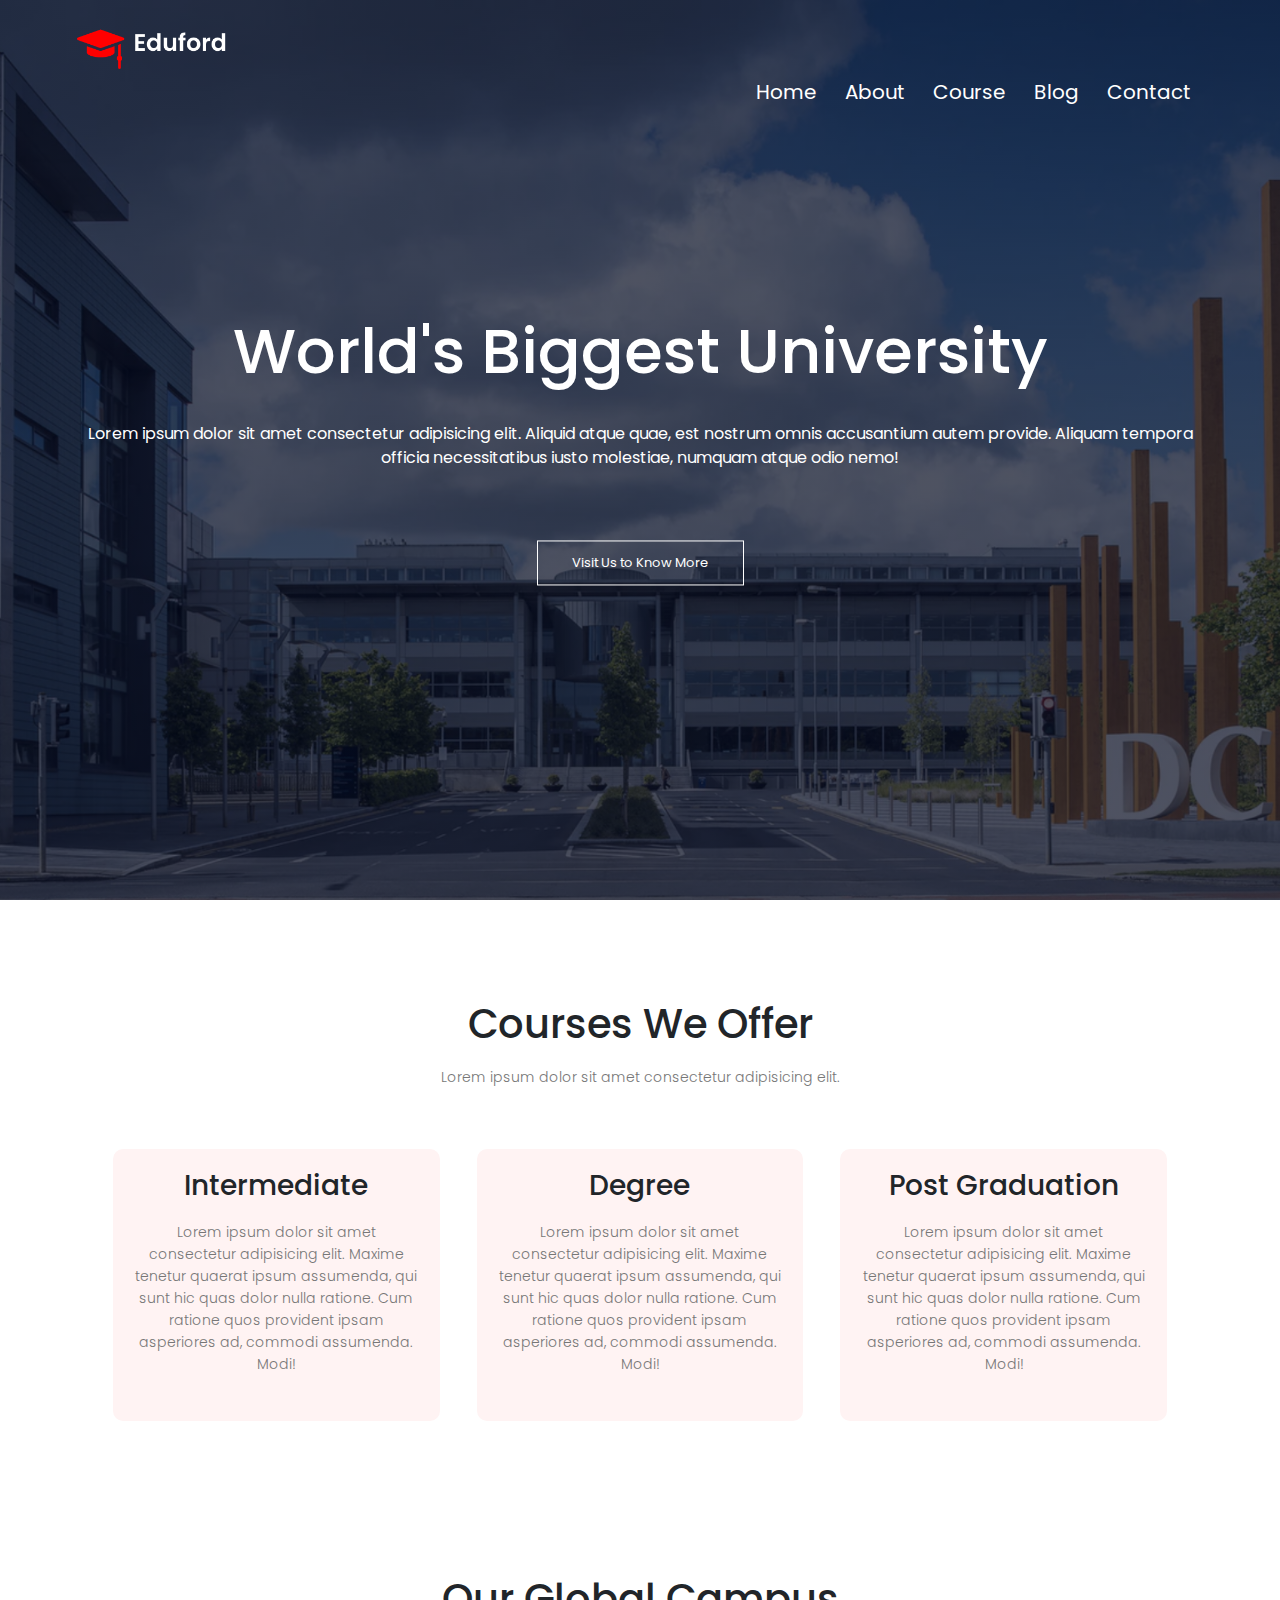
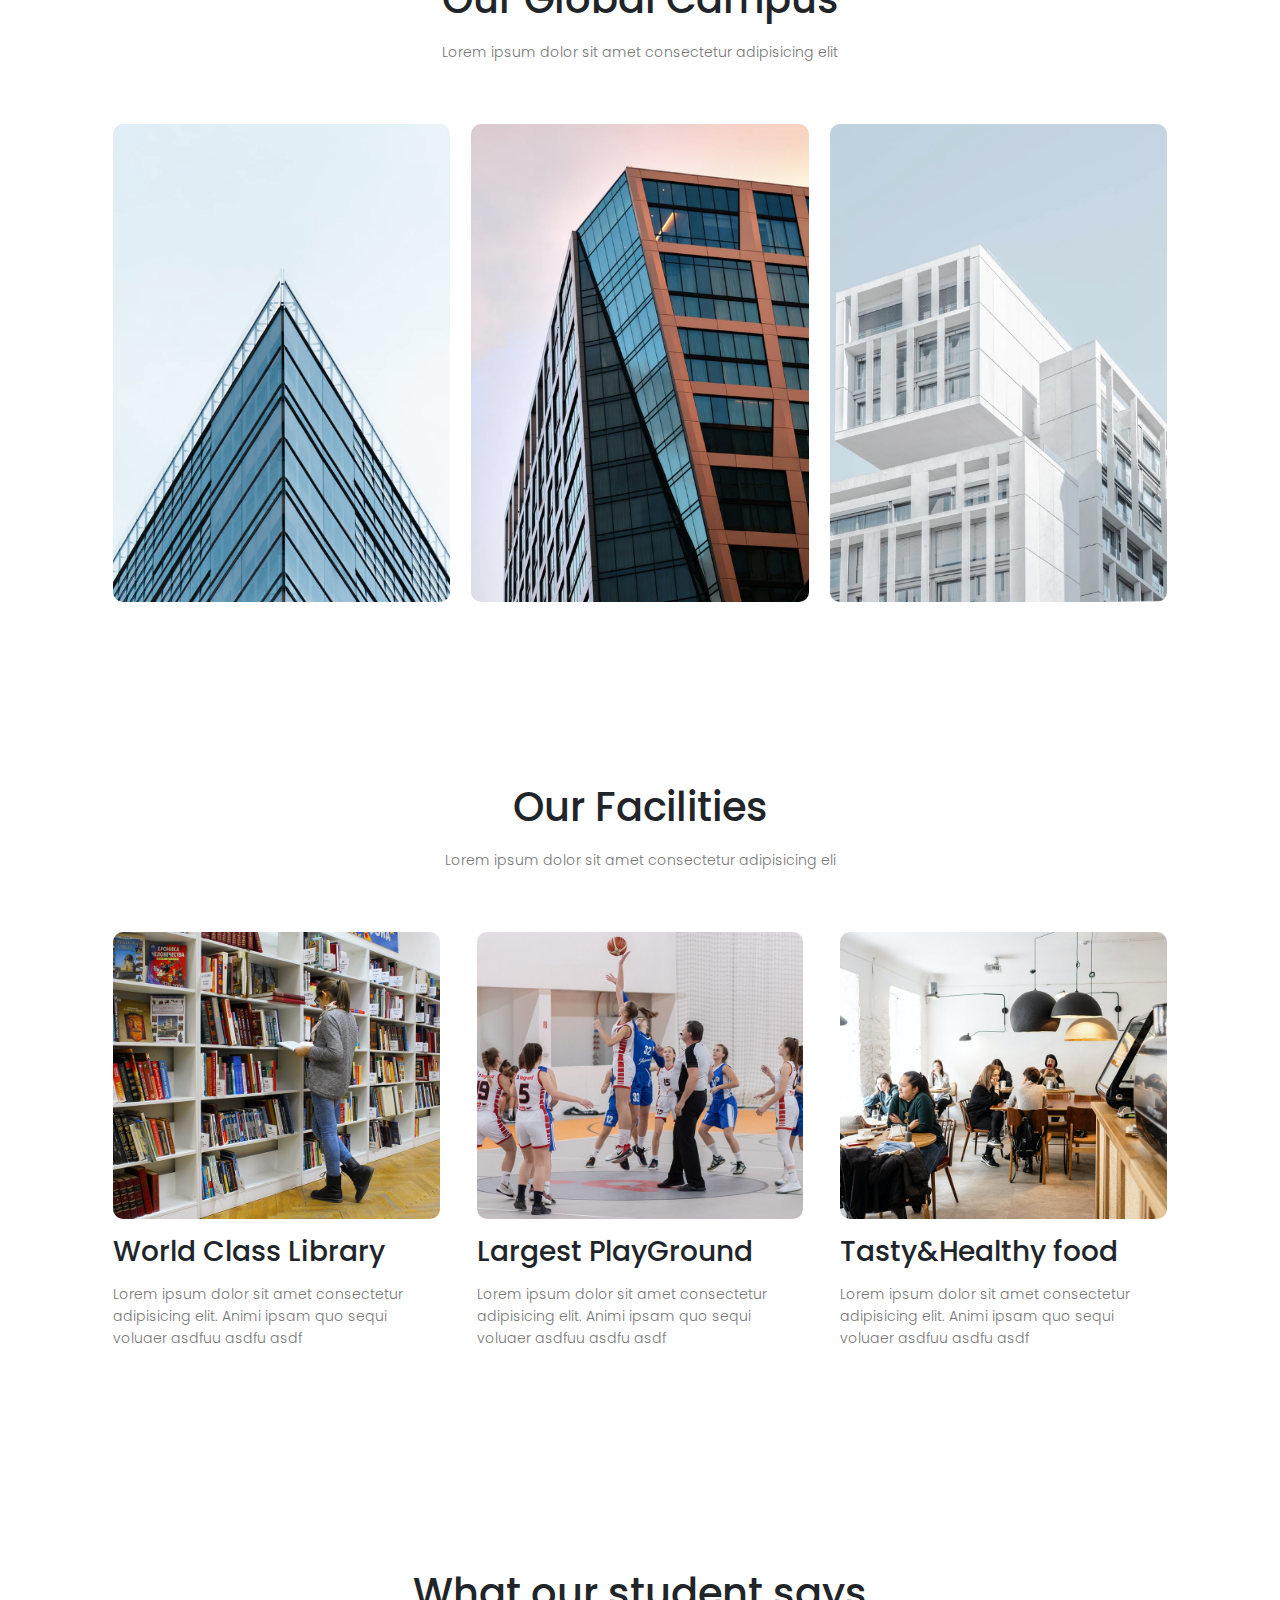
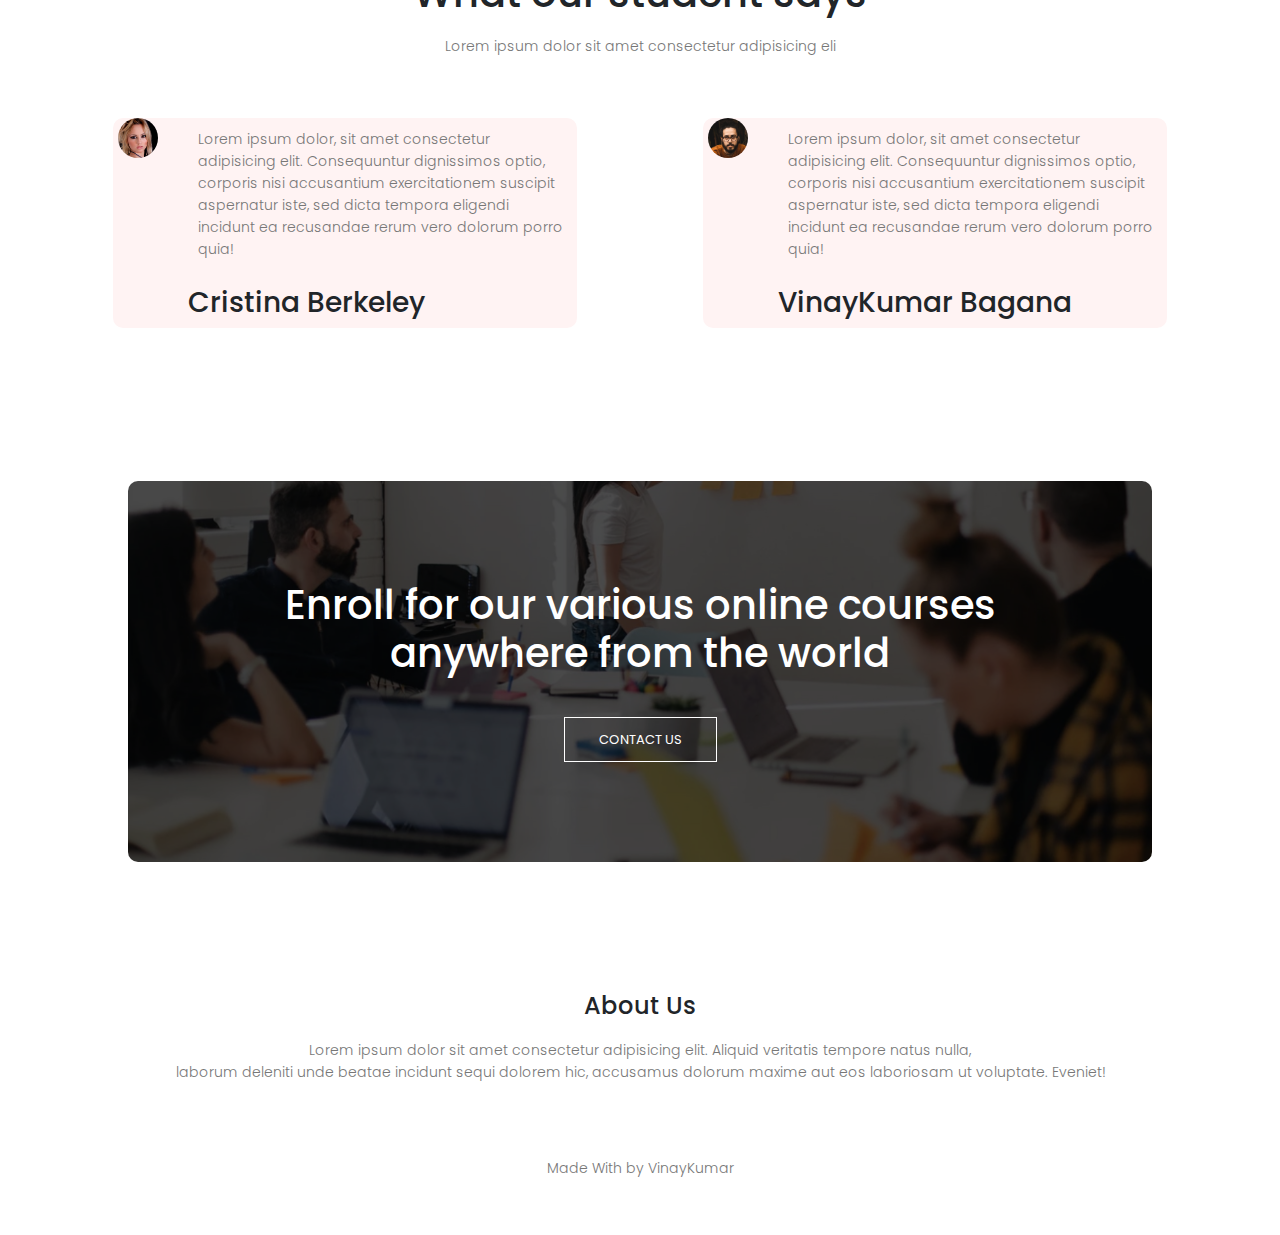
<file: index.html>
<!DOCTYPE html>
<html lang="en">
<head>
    <meta charset="UTF-8">
    <meta http-equiv="X-UA-Compatible" content="IE=edge">
    <meta name="viewport" content="width=device-width, initial-scale=1.0">
    <title>University Website</title>
    
    <link rel="stylesheet" href="style.css">
    <link rel="stylesheet" href="https://maxcdn.bootstrapcdn.com/bootstrap/4.3.1/css/bootstrap.min.css">
    <link rel="stylesheet" href="https://use.fontawesome.com/releases/v5.6.3/css/all.css" integrity="sha384-UHRtZLI+pbxtHCWp1t77Bi1L4ZtiqrqD80Kn4Z8NTSRyMA2Fd33n5dQ8lWUE00s/" crossorigin="anonymous">

<link href="https://fonts.googleapis.com/css2?family=Poppins:wght@100;200;300;400;600;700&display=swap" rel="stylesheet">
</head>
<body> 
    <section class="header">
      <nav>
        <a href="index.html"><img src="images/logo.png"></a>
        <div class="nav-links" id="navLinks">
            <i class="fa fa-times" aria-hidden="true" onclick="hideMenu()"></i>
            <ul>
                <li><a href="index.html">Home</a></li>
                <li><a href="About.html">About</a></li>
                <li><a href="Course.html">Course</a></li>
                <li><a href="Blog.html">Blog</a></li>
                <li><a href="Contact.html">Contact</a></li>
            </ul>
        </div>
        <i class="fa fa-bars"  onclick="showMenu()"></i>
      </nav>

<div class="text-box">
    <h1>World's Biggest University</h1>
    <br>Lorem ipsum dolor sit amet consectetur adipisicing elit. Aliquid atque quae, est nostrum omnis accusantium autem provide. Aliquam tempora officia necessitatibus iusto molestiae, numquam atque odio nemo!</p>
    <a href="" class="hero-btn" > Visit Us to Know More</a>
</div>
    </section>

<!---------------Course---------------------->

<section class="course">
    <h1>Courses We Offer</h1>
    <p>Lorem ipsum dolor sit amet consectetur adipisicing elit.</p>

    <div class="row">
        <div class="course-col">
            <h3>Intermediate</h3>
            <p>Lorem ipsum dolor sit amet consectetur adipisicing elit. Maxime tenetur quaerat 
        ipsum assumenda, qui sunt hic quas dolor nulla ratione. Cum ratione quos provident ipsam asperiores ad,
         commodi assumenda. Modi!</p>
        </div>
        <div class="course-col">
            <h3>Degree</h3>
            <p>Lorem ipsum dolor sit amet consectetur adipisicing elit. Maxime tenetur quaerat 
        ipsum assumenda, qui sunt hic quas dolor nulla ratione. Cum ratione quos provident ipsam asperiores ad,
         commodi assumenda. Modi!</p>
        </div>
        <div class="course-col">
            <h3>Post Graduation</h3>
            <p>Lorem ipsum dolor sit amet consectetur adipisicing elit. Maxime tenetur quaerat 
        ipsum assumenda, qui sunt hic quas dolor nulla ratione. Cum ratione quos provident ipsam asperiores ad,
         commodi assumenda. Modi!</p>
        </div>
    </div>
</section>

<!--------------Campus-------------------------->
<section class="campus">
    <h1>Our Global Campus</h1>
    <p>Lorem ipsum dolor sit amet consectetur adipisicing elit</p>

<div class="row">
    <div class="campus-col">
        <img src="images/london.png">
        <div class="layer">
            <h3>London</h3>
        </div>
        </div>
        <div class="campus-col">
            <img src="images/newyork.png">
            <div class="layer">
                <h3>NewYork</h3>
            </div>
        </div>
            <div class="campus-col">
                <img src="images/washington.png">
                <div class="layer">
                    <h3>America</h3>
                </div>
    </div>
</div>
</section>

<!--------------facilities-------------------------->
<section class="facilities">
    <h1>Our Facilities</h1>
    <p>Lorem ipsum dolor sit amet consectetur adipisicing eli</p>

        <div class="row">
            <div class="facilities-col">
                <img src="images/library.png">
                <h3>World Class Library</h3>
                <p>Lorem ipsum dolor sit amet consectetur adipisicing elit.
                     Animi ipsam quo sequi voluaer asdfuu asdfu asdf
                </p>

            </div>
            <div class="facilities-col">
                <img src="images/basketball.png">
                <h3>Largest PlayGround</h3>
                <p>Lorem ipsum dolor sit amet consectetur adipisicing elit.
                     Animi ipsam quo sequi voluaer asdfuu asdfu asdf
                </p>
                
            </div>
            <div class="facilities-col">
                <img src="images/cafeteria.png">
                <h3>Tasty&Healthy food</h3>
                <p>Lorem ipsum dolor sit amet consectetur adipisicing elit.
                     Animi ipsam quo sequi voluaer asdfuu asdfu asdf
                </p>
                
            </div>
        </div>
</section>


<!--------------testimonials-------------------------->
<section class="testimonial">
    <h1>What our student says</h1>
    <p>Lorem ipsum dolor sit amet consectetur adipisicing eli</p>

    <div class="row">
        <div class="testimonial-col">
            <img src="images/user1.jpg">
            <div>
                <p>Lorem ipsum dolor, sit amet consectetur adipisicing elit. 
                    Consequuntur dignissimos optio, corporis nisi accusantium exercitationem suscipit aspernatur iste, sed dicta tempora 
                    eligendi incidunt ea recusandae rerum vero dolorum porro quia!</p>
                    <h3>Cristina Berkeley</h3>
                    <i class="fa fa-star" aria-hidden="true"></i>
                    <i class="fa fa-star" aria-hidden="true"></i>
                    <i class="fa fa-star" aria-hidden="true"></i>
                    <i class="fa fa-star" aria-hidden="true"></i>
                    <i class="fa fa-star-half-o" aria-hidden="true"></i>
                    <i class="fa fa-star-half" aria-hidden="true"></i>
            </div>
        </div>
        <div class="testimonial-col">
            <img src="images/user2.jpg">
            <div>
                <p>Lorem ipsum dolor, sit amet consectetur adipisicing elit. 
                    Consequuntur dignissimos optio, corporis nisi accusantium exercitationem suscipit aspernatur iste, sed dicta tempora 
                    eligendi incidunt ea recusandae rerum vero dolorum porro quia!</p>
                <h3>VinayKumar Bagana</h3>
                <i class="fa fa-star" aria-hidden="true"></i>
                <i class="fa fa-star" aria-hidden="true"></i>
                <i class="fa fa-star" aria-hidden="true"></i>
                <i class="fa fa-star" aria-hidden="true"></i>
                <i class="fa fa-star-half" aria-hidden="true"></i>
            </div>
        </div>
        
    </div>
</section>

<!--------------call to action-------------------------->

<section class="cta">
    <h1>Enroll for our various online courses<br> anywhere from the world</h1>
    <a href="" class="hero-btn">CONTACT US</a>
</section>


<!--------------call to action-------------------------->
<section class="footer">
    <h4>About Us</h4>
    <p>Lorem ipsum dolor sit amet consectetur adipisicing elit.
         Aliquid veritatis tempore natus nulla,<br> laborum deleniti unde beatae incidunt sequi dolorem hic,
         accusamus dolorum maxime aut eos laboriosam ut voluptate. Eveniet!</p>

 <div class="icons">
    <i class="fab fa-youtube"></i>
    <i class="fab fa-whatsapp"></i>
    <i class="fab fa-slack-hash"></i>
    <i class="fab fa-stack-overflow"></i>
    <i class="fab fa-github"></i>
    <i class="fab fa-facebook"></i>
    <i class="fab fa-instagram fa-lg"></i>
   
 </div>
 <p>Made With  <i class="fa fa-heart" aria-hidden="true"></i> by VinayKumar</i></p>
    
</section>


    <script>
        var navLinks = document.getElementById("navLinks");
        function showMenu(){
            navLinks.style.right ="0"; 
        }
        function hideMenu(){
            navLinks.style.right ="-200px"
        }
    </script>
</body>
</html>
</file>
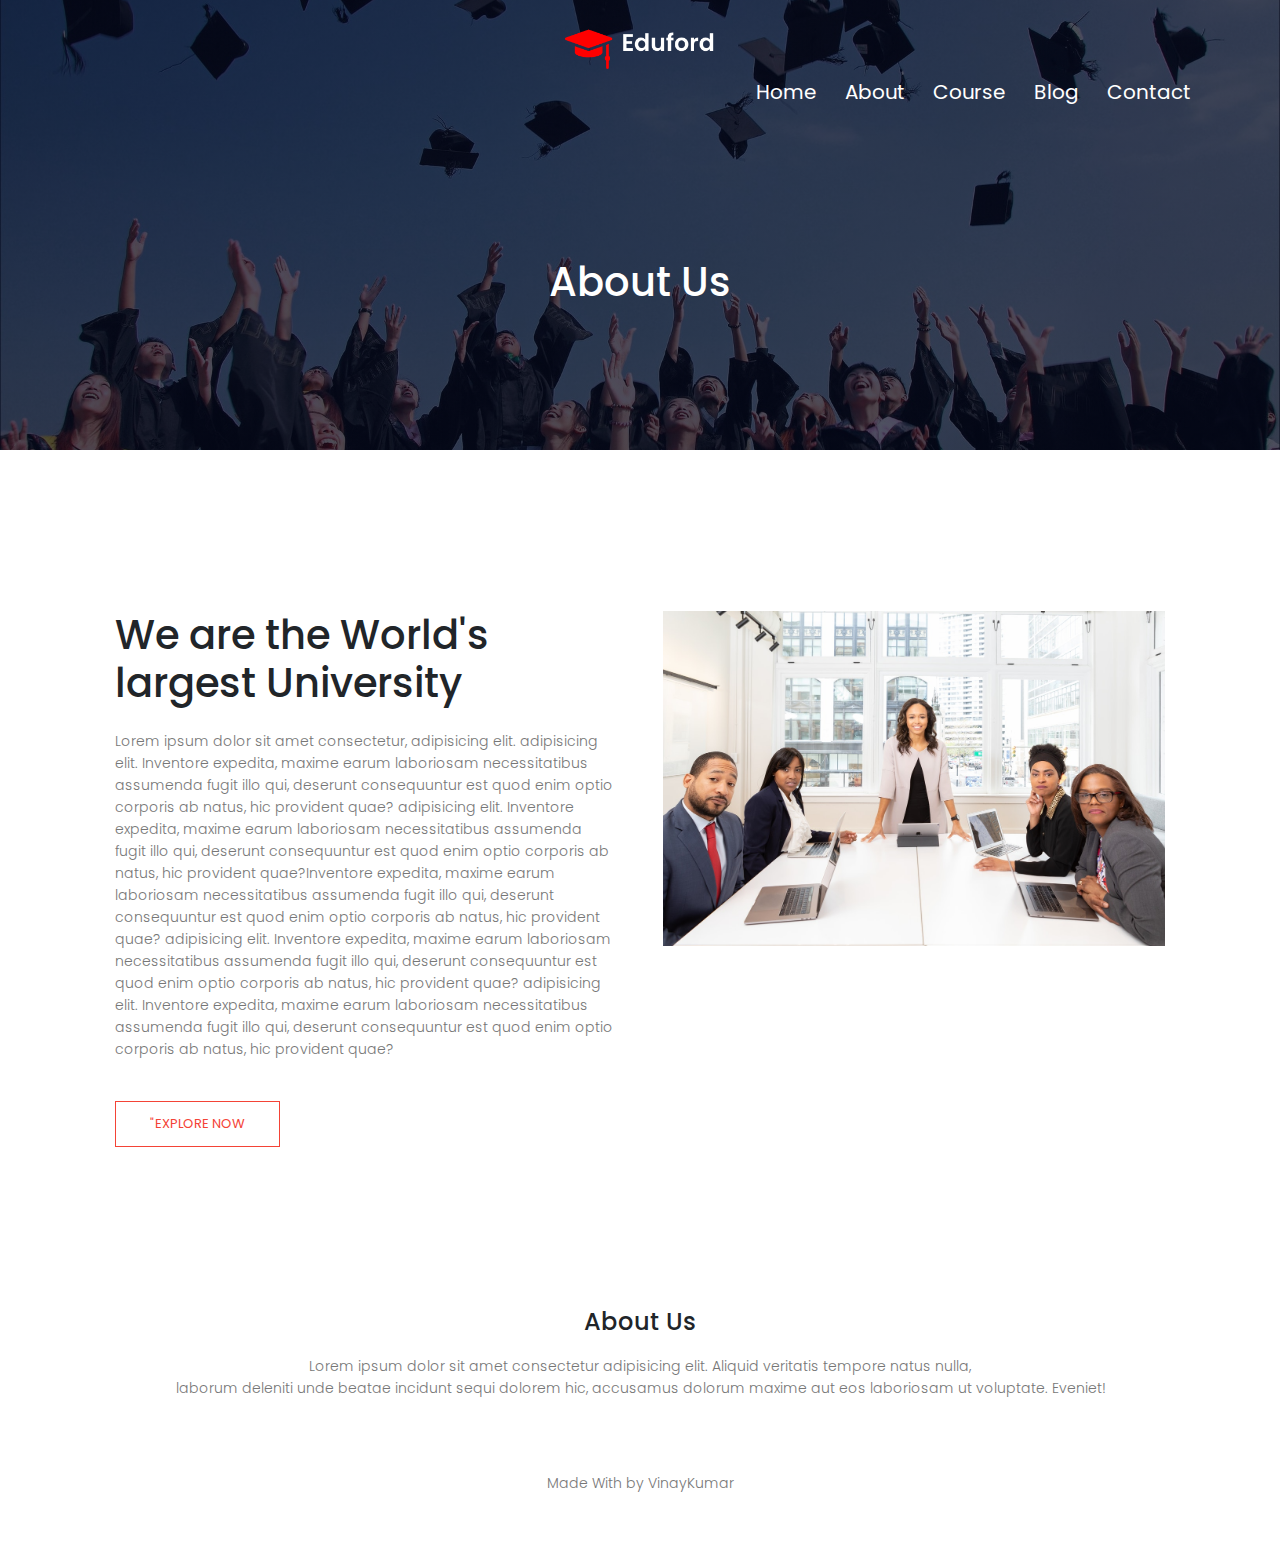
<file: About.html>
<!DOCTYPE html>
<html lang="en">
<head>
    <meta charset="UTF-8">
    <meta http-equiv="X-UA-Compatible" content="IE=edge">
    <meta name="viewport" content="width=device-width, initial-scale=1.0">
    <title>University Website</title>
    
    <link rel="stylesheet" href="style.css">
    <link rel="stylesheet" href="https://maxcdn.bootstrapcdn.com/bootstrap/4.3.1/css/bootstrap.min.css">
    <link rel="stylesheet" href="https://use.fontawesome.com/releases/v5.6.3/css/all.css" integrity="sha384-UHRtZLI+pbxtHCWp1t77Bi1L4ZtiqrqD80Kn4Z8NTSRyMA2Fd33n5dQ8lWUE00s/" crossorigin="anonymous">

<link href="https://fonts.googleapis.com/css2?family=Poppins:wght@100;200;300;400;600;700&display=swap" rel="stylesheet">
</head>
<body> 
    <section class="sub-header">
      <nav>
        <a href="index.html"><img src="images/logo.png"></a>
        <div class="nav-links" id="navLinks">
            <i class="fa fa-times" aria-hidden="true" onclick="hideMenu()"></i>
            <ul>
                <li><a href="index.html">Home</a></li>
                <li><a href="About.html">About</a></li>
                <li><a href="Course.html">Course</a></li>
                <li><a href="Blog.html">Blog</a></li>
                <li><a href="Contact.html">Contact</a></li>
            </ul>
        </div>
        <i class="fa fa-bars"  onclick="showMenu()"></i>
      </nav>
<h1>About Us</h1>
   </section>
   <!--------------ABOUT us content-------------------------->
   <section class="about-us">
    <div class="row">
    <div class="about-col">
     <h1>We are the World's largest University</h1>
     <p>Lorem ipsum dolor sit amet consectetur, 
        adipisicing elit.   adipisicing elit. Inventore expedita, maxime earum laboriosam 
        necessitatibus assumenda fugit illo qui, deserunt consequuntur est
         quod enim optio corporis ab natus, hic provident quae?  adipisicing elit. Inventore expedita, maxime earum laboriosam 
         necessitatibus assumenda fugit illo qui, deserunt consequuntur est
          quod enim optio corporis ab natus, hic provident quae?Inventore expedita, maxime earum laboriosam 
        necessitatibus assumenda fugit illo qui, deserunt consequuntur est
         quod enim optio corporis ab natus, hic provident quae?  adipisicing elit. Inventore expedita, maxime earum laboriosam 
         necessitatibus assumenda fugit illo qui, deserunt consequuntur est
          quod enim optio corporis ab natus, hic provident quae?  adipisicing elit. Inventore expedita, maxime earum laboriosam 
          necessitatibus assumenda fugit illo qui, deserunt consequuntur est
           quod enim optio corporis ab natus, hic provident quae?
        </p>
         <a href="" class="hero-btn red-btn">"EXPLORE NOW</a>

    </div>
    <div class="about-col">
      <img src="images/about.jpg">
    </div>
</div>
   </section>


<!--------------footer-------------------------->
<section class="footer">
    <h4>About Us</h4>
    <p>Lorem ipsum dolor sit amet consectetur adipisicing elit.
         Aliquid veritatis tempore natus nulla,<br> laborum deleniti unde beatae incidunt sequi dolorem hic,
         accusamus dolorum maxime aut eos laboriosam ut voluptate. Eveniet!</p>

 <div class="icons">
    <i class="fab fa-youtube"></i>
    <i class="fab fa-whatsapp"></i>
    <i class="fab fa-slack-hash"></i>
    <i class="fab fa-stack-overflow"></i>
    <i class="fab fa-github"></i>
    <i class="fab fa-facebook"></i>
    <i class="fab fa-instagram fa-lg"></i>
   
 </div>
 <p>Made With  <i class="fa fa-heart" aria-hidden="true"></i> by VinayKumar</i></p>
    
</section>


    <script>
        var navLinks = document.getElementById("navLinks");
        function showMenu(){
            navLinks.style.right ="0"; 
        }
        function hideMenu(){
            navLinks.style.right ="-200px"
        }
    </script>
</body>
</html>
</file>
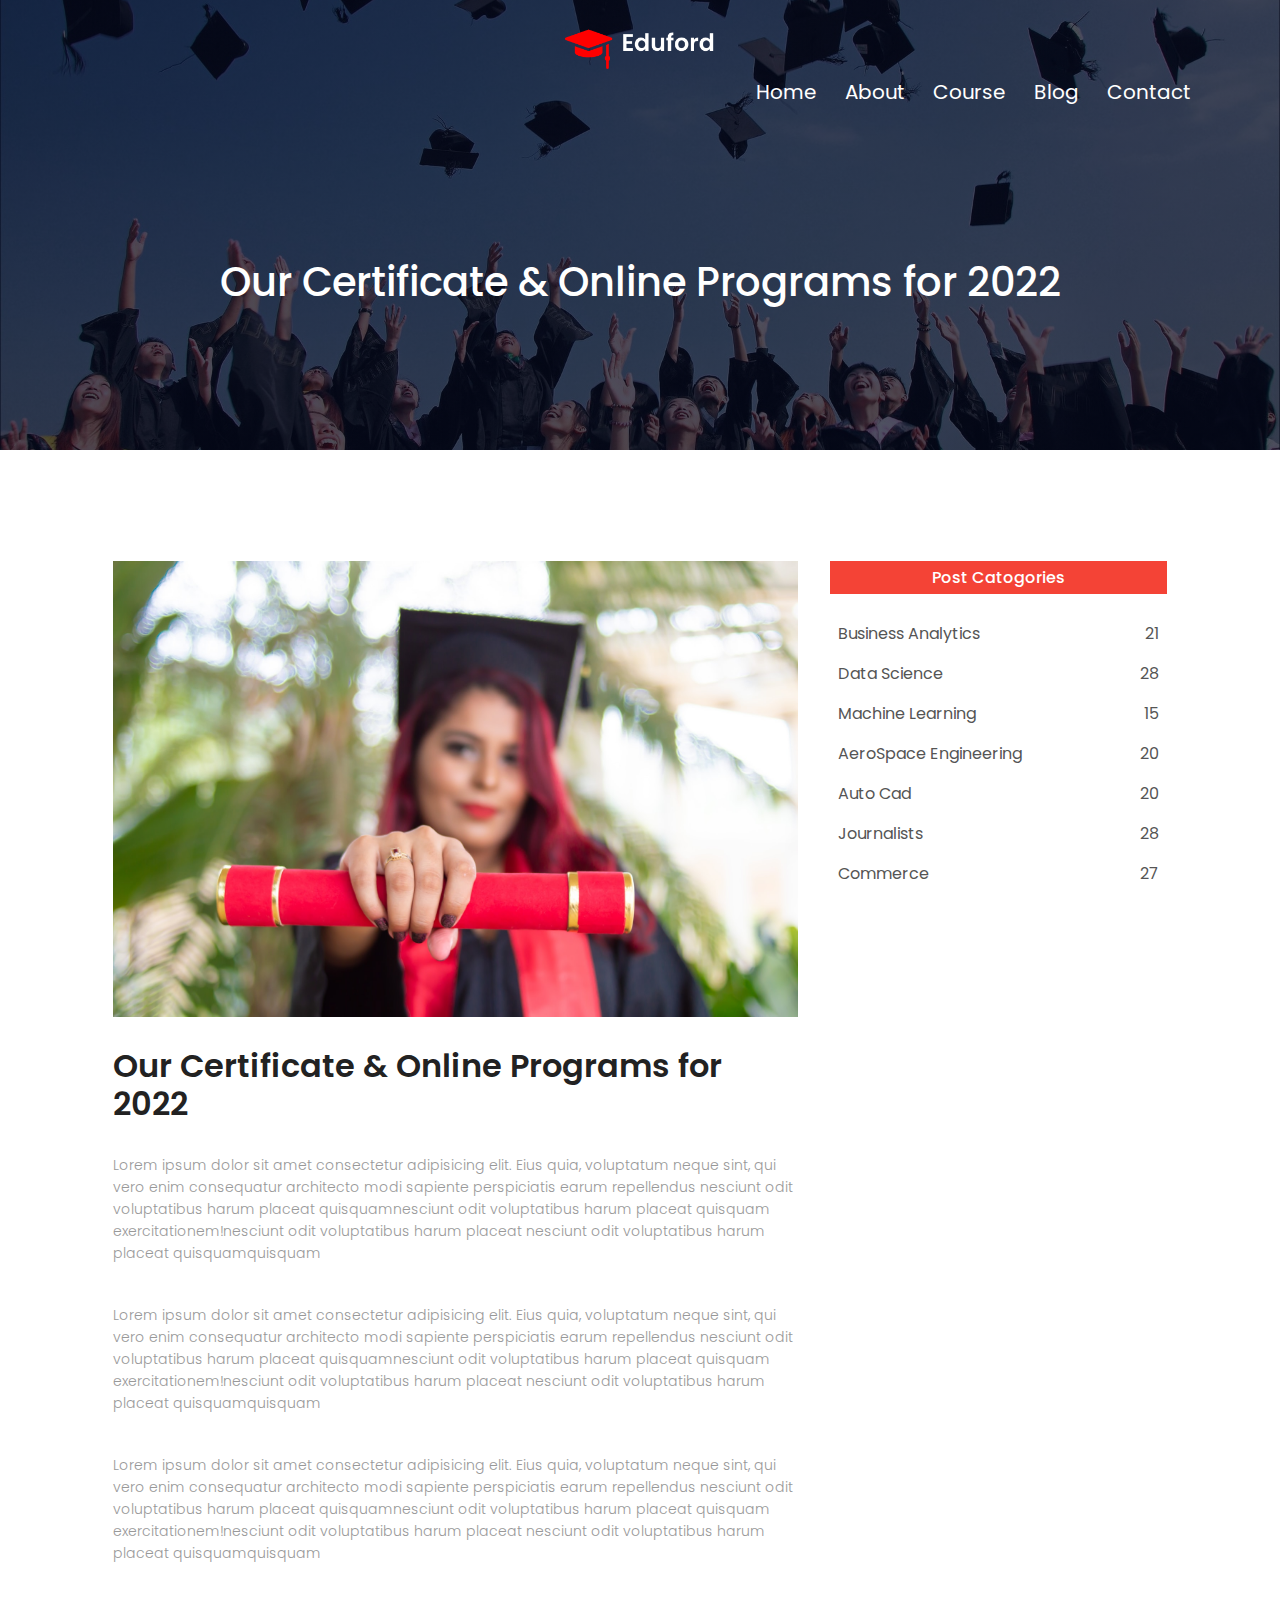
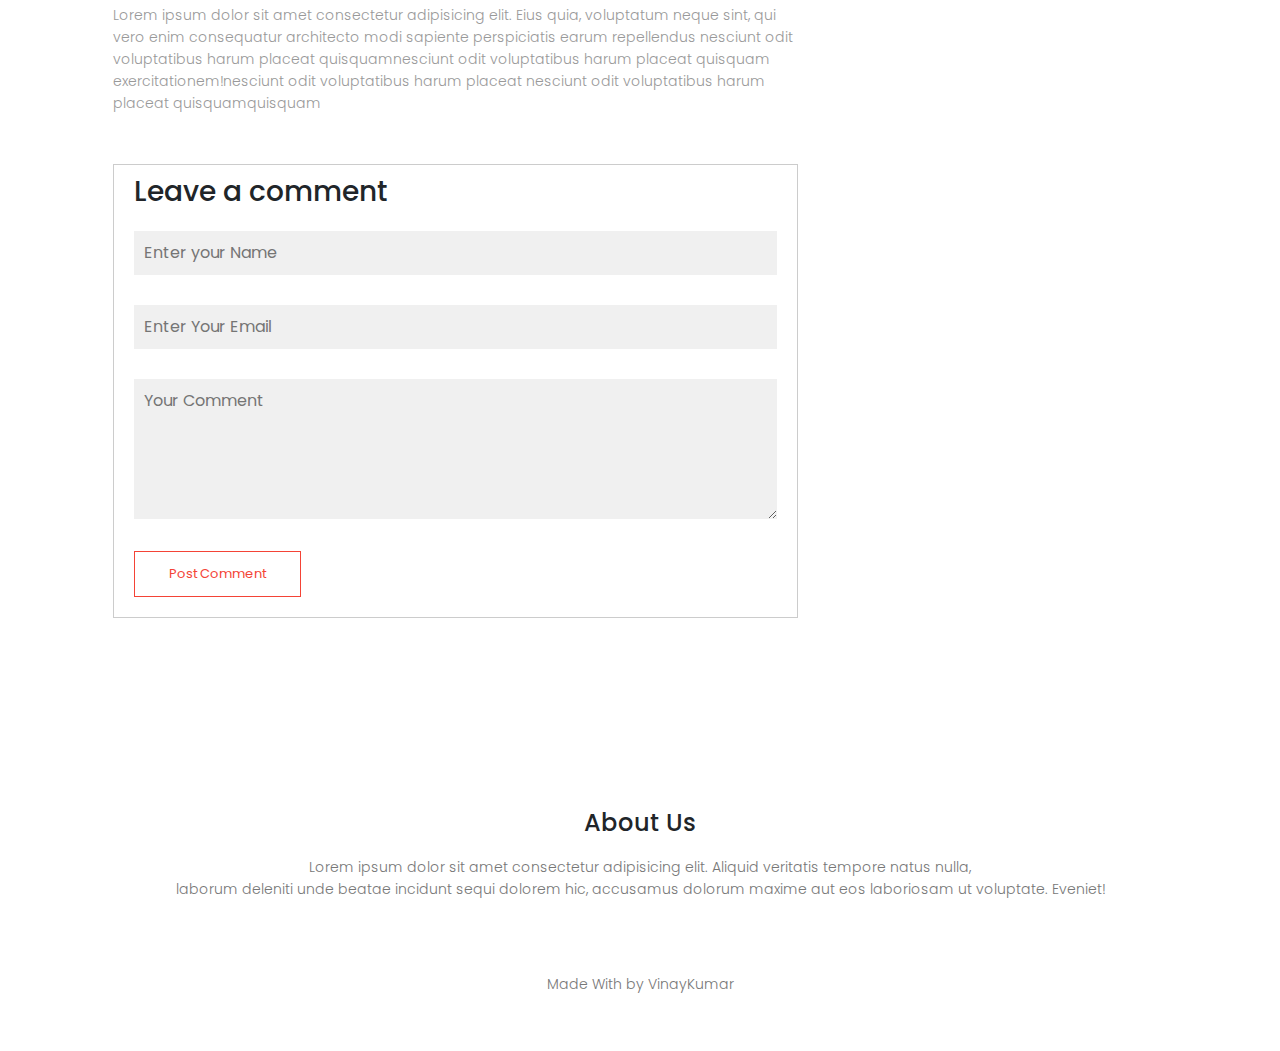
<file: Blog.html>
<!DOCTYPE html>
<html lang="en">
<head>
    <meta charset="UTF-8">
    <meta http-equiv="X-UA-Compatible" content="IE=edge">
    <meta name="viewport" content="width=device-width, initial-scale=1.0">
    <title>University Website</title>
    
    <link rel="stylesheet" href="style.css">
    <link rel="stylesheet" href="https://maxcdn.bootstrapcdn.com/bootstrap/4.3.1/css/bootstrap.min.css">
    <link rel="stylesheet" href="https://use.fontawesome.com/releases/v5.6.3/css/all.css" integrity="sha384-UHRtZLI+pbxtHCWp1t77Bi1L4ZtiqrqD80Kn4Z8NTSRyMA2Fd33n5dQ8lWUE00s/" crossorigin="anonymous">

<link href="https://fonts.googleapis.com/css2?family=Poppins:wght@100;200;300;400;600;700&display=swap" rel="stylesheet">
</head>
<body> 
    <section class="sub-header">
      <nav>
        <a href="index.html"><img src="images/logo.png"></a>
        <div class="nav-links" id="navLinks">
            <i class="fa fa-times" aria-hidden="true" onclick="hideMenu()"></i>
            <ul>
                <li><a href="index.html">Home</a></li>
                <li><a href="About.html">About</a></li>
                <li><a href="Course.html">Course</a></li>
                <li><a href="Blog.html">Blog</a></li>
                <li><a href="Contact.html">Contact</a></li>
            </ul>
        </div>
        <i class="fa fa-bars"  onclick="showMenu()"></i>
      </nav>
<h1>Our Certificate & Online Programs for 2022</h1>
   </section>
 <!--------------blog page content-------------------------->
<section class="blog-content">
    <div class="row">
 <div class="blog-left">
    <img src="images/certificate.jpg">
    <h2>Our Certificate & Online Programs for 2022</h2>
    <p>Lorem ipsum dolor sit amet consectetur adipisicing elit. Eius quia, voluptatum neque sint, qui vero enim consequatur architecto modi sapiente perspiciatis earum repellendus 
        nesciunt odit voluptatibus harum placeat quisquamnesciunt odit voluptatibus harum placeat quisquam
         exercitationem!nesciunt odit voluptatibus harum placeat nesciunt odit voluptatibus harum placeat quisquamquisquam</p>
         <br>
         <p>Lorem ipsum dolor sit amet consectetur adipisicing elit. Eius quia, voluptatum neque sint, qui vero enim consequatur architecto modi sapiente perspiciatis earum repellendus 
            nesciunt odit voluptatibus harum placeat quisquamnesciunt odit voluptatibus harum placeat quisquam
             exercitationem!nesciunt odit voluptatibus harum placeat nesciunt odit voluptatibus harum placeat quisquamquisquam</p>
             <br>
             <p>Lorem ipsum dolor sit amet consectetur adipisicing elit. Eius quia, voluptatum neque sint, qui vero enim consequatur architecto modi sapiente perspiciatis earum repellendus 
                nesciunt odit voluptatibus harum placeat quisquamnesciunt odit voluptatibus harum placeat quisquam
                 exercitationem!nesciunt odit voluptatibus harum placeat nesciunt odit voluptatibus harum placeat quisquamquisquam</p>
                 <br>
                 <p>Lorem ipsum dolor sit amet consectetur adipisicing elit. Eius quia, voluptatum neque sint, qui vero enim consequatur architecto modi sapiente perspiciatis earum repellendus 
                    nesciunt odit voluptatibus harum placeat quisquamnesciunt odit voluptatibus harum placeat quisquam
                     exercitationem!nesciunt odit voluptatibus harum placeat nesciunt odit voluptatibus harum placeat quisquamquisquam</p>
                                               
                     
   <div class="comment-box">
    <h3>Leave a comment</h3>
    <form class="comment-form">
        <input type="text" placeholder="Enter your Name">
        <input type="Email" placeholder="Enter Your Email">
        <textarea rows="5" placeholder="Your Comment"></textarea>
        <button type="submit" class="hero-btn red-btn">Post Comment</button>
    </form>
   </div>

</div>

<div class="blog-right">
    <h3>Post Catogories</h3>
    <div>
        <span>Business Analytics</span>
        <span>21</span>
    </div>
    <div>
        <span>Data Science</span>
        <span>28</span>
    </div>
    <div>
        <span>Machine Learning</span>
        <span>15</span>
    </div>
    <div>
        <span>AeroSpace Engineering</span>
        <span>20</span>
    </div>
    <div>
        <span>Auto Cad</span>
        <span>20</span>
    </div>
    <div>
        <span>Journalists</span>
        <span>28</span>
    </div>
    <div>
        <span>Commerce</span>
        <span>27</span>
    </div>
</div>
</div>
</section>

<!--------------footer-------------------------->
<section class="footer">
    <h4>About Us</h4>
    <p>Lorem ipsum dolor sit amet consectetur adipisicing elit.
         Aliquid veritatis tempore natus nulla,<br> laborum deleniti unde beatae incidunt sequi dolorem hic,
         accusamus dolorum maxime aut eos laboriosam ut voluptate. Eveniet!</p>

 <div class="icons">
    <i class="fab fa-youtube"></i>
    <i class="fab fa-whatsapp"></i>
    <i class="fab fa-slack-hash"></i>
    <i class="fab fa-stack-overflow"></i>
    <i class="fab fa-github"></i>
    <i class="fab fa-facebook"></i>
    <i class="fab fa-instagram fa-lg"></i>
   
 </div>
 <p>Made With  <i class="fa fa-heart" aria-hidden="true"></i> by VinayKumar</i></p>
    
</section>


    <script>
        var navLinks = document.getElementById("navLinks");
        function showMenu(){
            navLinks.style.right ="0"; 
        }
        function hideMenu(){
            navLinks.style.right ="-200px"
        }
    </script>
</body>
</html>
</file>
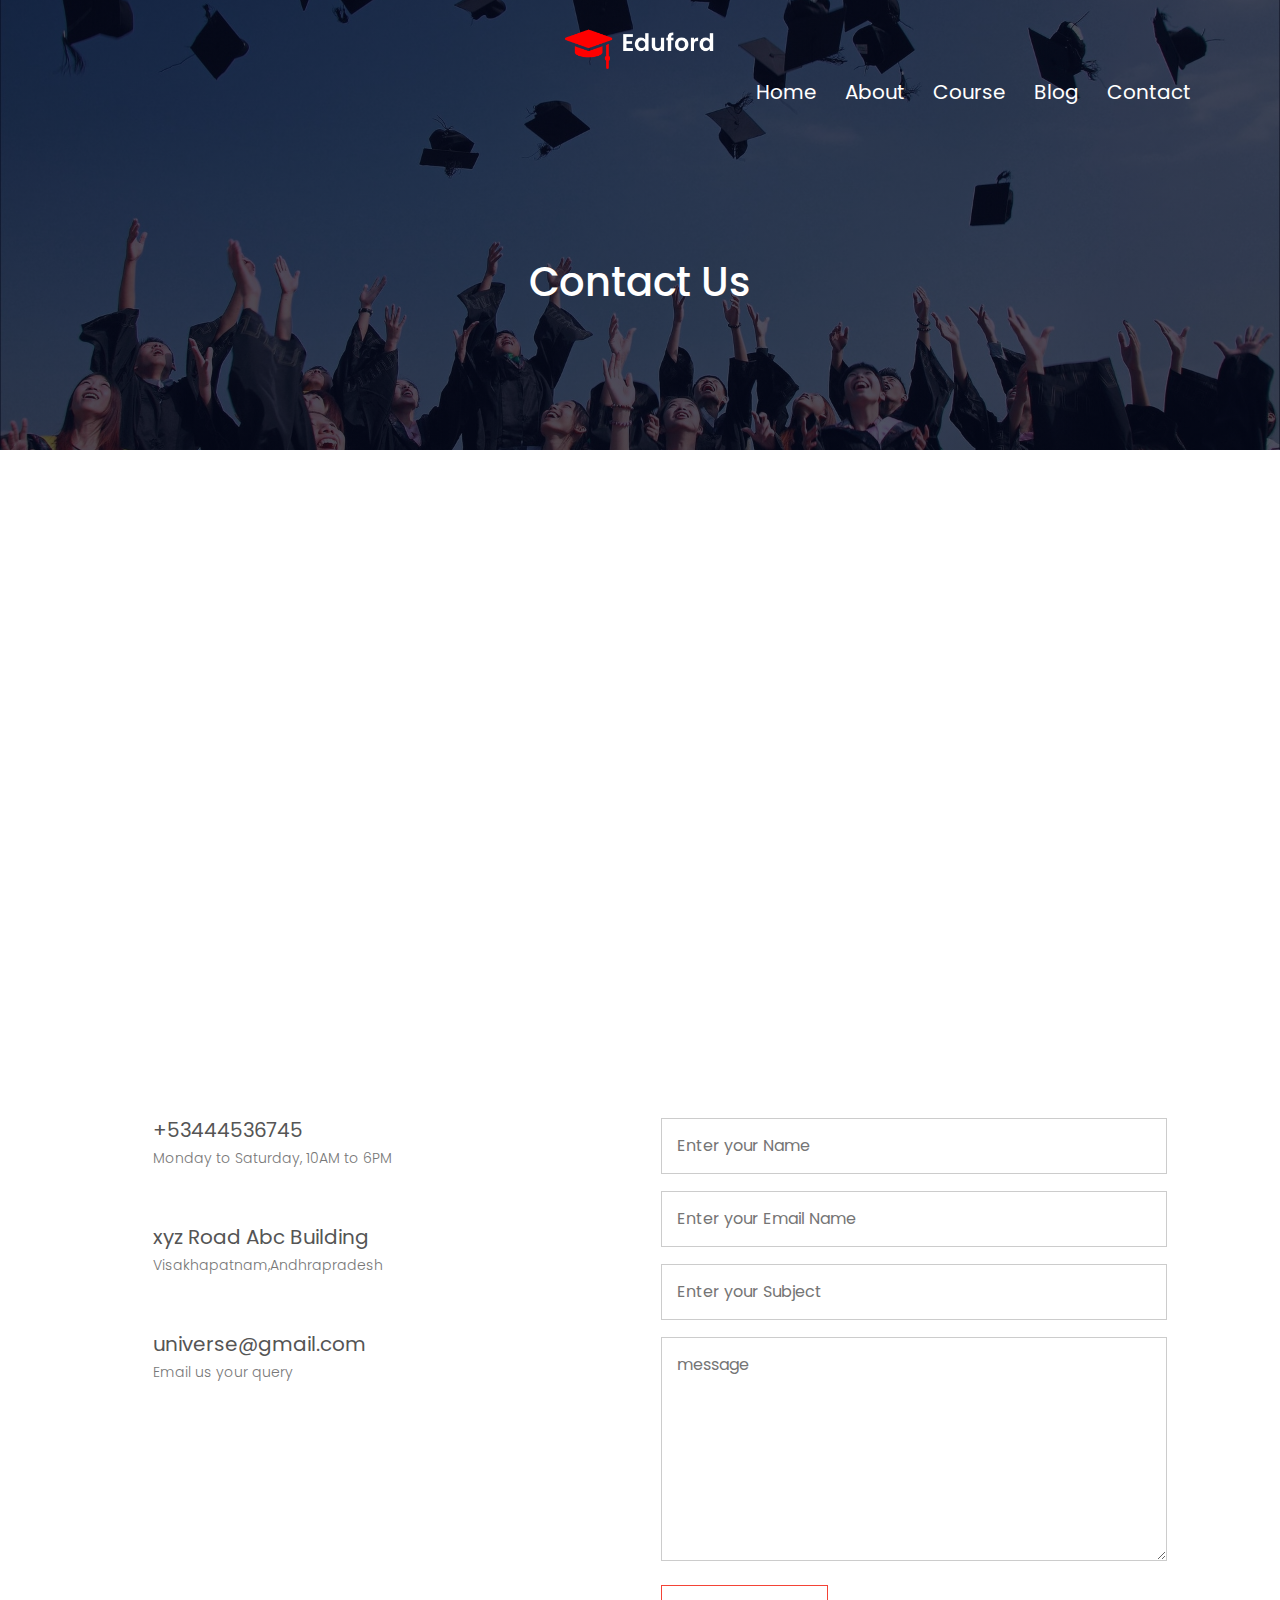
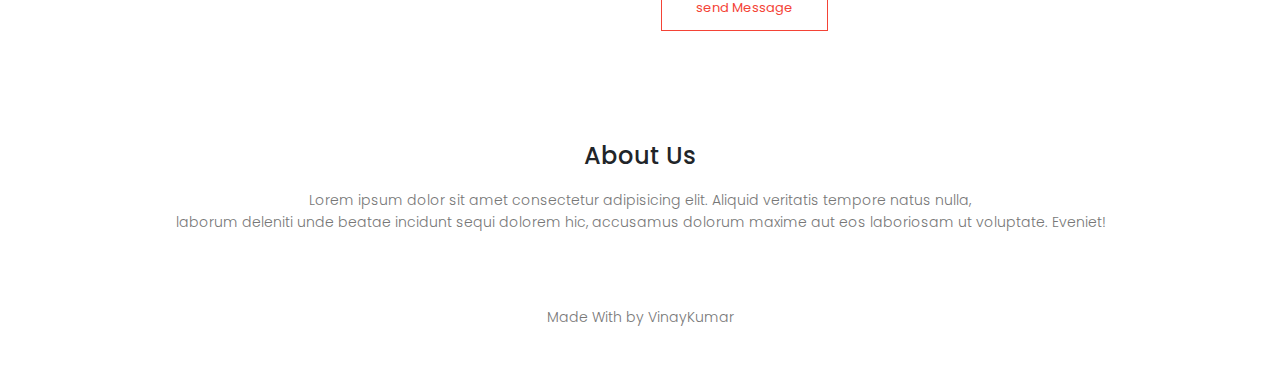
<file: Contact.html>
<!DOCTYPE html>
<html lang="en">
<head>
    <meta charset="UTF-8">
    <meta http-equiv="X-UA-Compatible" content="IE=edge">
    <meta name="viewport" content="width=device-width, initial-scale=1.0">
    <title>University Website</title>
    
    <link rel="stylesheet" href="style.css">
    <link rel="stylesheet" href="https://maxcdn.bootstrapcdn.com/bootstrap/4.3.1/css/bootstrap.min.css">
    <link rel="stylesheet" href="https://use.fontawesome.com/releases/v5.6.3/css/all.css" integrity="sha384-UHRtZLI+pbxtHCWp1t77Bi1L4ZtiqrqD80Kn4Z8NTSRyMA2Fd33n5dQ8lWUE00s/" crossorigin="anonymous">

<link href="https://fonts.googleapis.com/css2?family=Poppins:wght@100;200;300;400;600;700&display=swap" rel="stylesheet">
</head>
<body> 
    <section class="sub-header">
      <nav>
        <a href="index.html"><img src="images/logo.png"></a>
        <div class="nav-links" id="navLinks">
            <i class="fa fa-times" aria-hidden="true" onclick="hideMenu()"></i>
            <ul>
                <li><a href="index.html">Home</a></li>
                <li><a href="About.html">About</a></li>
                <li><a href="Course.html">Course</a></li>
                <li><a href="Blog.html">Blog</a></li>
                <li><a href="Contact.html">Contact</a></li>
            </ul>
        </div>
        <i class="fa fa-bars"  onclick="showMenu()"></i>
      </nav>
<h1>Contact Us</h1>
   </section>
   <!--------------Contact us-------------------------->
 <section class="location">
    <iframe src="https://www.google.com/maps/embed?pb=!1m14!1m12!1m3!1d30460.695765051525!2d78.46467737993163!3d17.38359659611141!2m3!1f0!2f0!3f0!3m2!1i1024!2i768!4f13.1!5e0!3m2!1sen!2sin!4v1667027206132!5m2!1sen!2sin" width="600" height="450" style="border:0;" allowfullscreen="" loading="lazy" referrerpolicy="no-referrer-when-downgrade"></iframe>
    
 </section>
 <div class="contact-us">
    <div class="row">
        <div class="contact-col">
            <div>
                <i class="fa fa-mobile" aria-hidden="true"></i>
                <span>
                    <h5>+53444536745</h5>
                    <p>Monday to Saturday, 10AM to 6PM</p>
                </span>
              
            </div>
            <div>
                <i class="fa fa-location-arrow" aria-hidden="true"></i>
                <span>
                    <h5>xyz Road Abc Building</h5>
                    <p>Visakhapatnam,Andhrapradesh</p>
                </span>
              
            </div>
            <div>
                <i class="fa fa-envelope" aria-hidden="true"></i>
                <span>
                    <h5>universe@gmail.com</h5>
                    <p>Email us your query</p>
                </span>
              
            </div>
         
        </div>
        <div class="contact-col">
            <form action="">
                <input type="text" placeholder="Enter your Name" required>
                <input type="email" placeholder="Enter your Email Name" required>
                <input type="text" placeholder="Enter your Subject" required>
                <textarea rows="8" placeholder="message" required></textarea>
                <button type="submit" class="hero-btn red-btn">send Message</button>
            </form>
        </div>
    </div>
</div>
 </section>


<!--------------footer-------------------------->
<section class="footer">
    <h4>About Us</h4>
    <p>Lorem ipsum dolor sit amet consectetur adipisicing elit.
         Aliquid veritatis tempore natus nulla,<br> laborum deleniti unde beatae incidunt sequi dolorem hic,
         accusamus dolorum maxime aut eos laboriosam ut voluptate. Eveniet!</p>

 <div class="icons">
    <i class="fab fa-youtube"></i>
    <i class="fab fa-whatsapp"></i>
    <i class="fab fa-slack-hash"></i>
    <i class="fab fa-stack-overflow"></i>
    <i class="fab fa-github"></i>
    <i class="fab fa-facebook"></i>
    <i class="fab fa-instagram fa-lg"></i>
   
 </div>
 <p>Made With  <i class="fa fa-heart" aria-hidden="true"></i> by VinayKumar</i></p>
    
</section>


    <script>
        var navLinks = document.getElementById("navLinks");
        function showMenu(){
            navLinks.style.right ="0"; 
        }
        function hideMenu(){
            navLinks.style.right ="-200px"
        }
    </script>
</body>
</html>
</file>
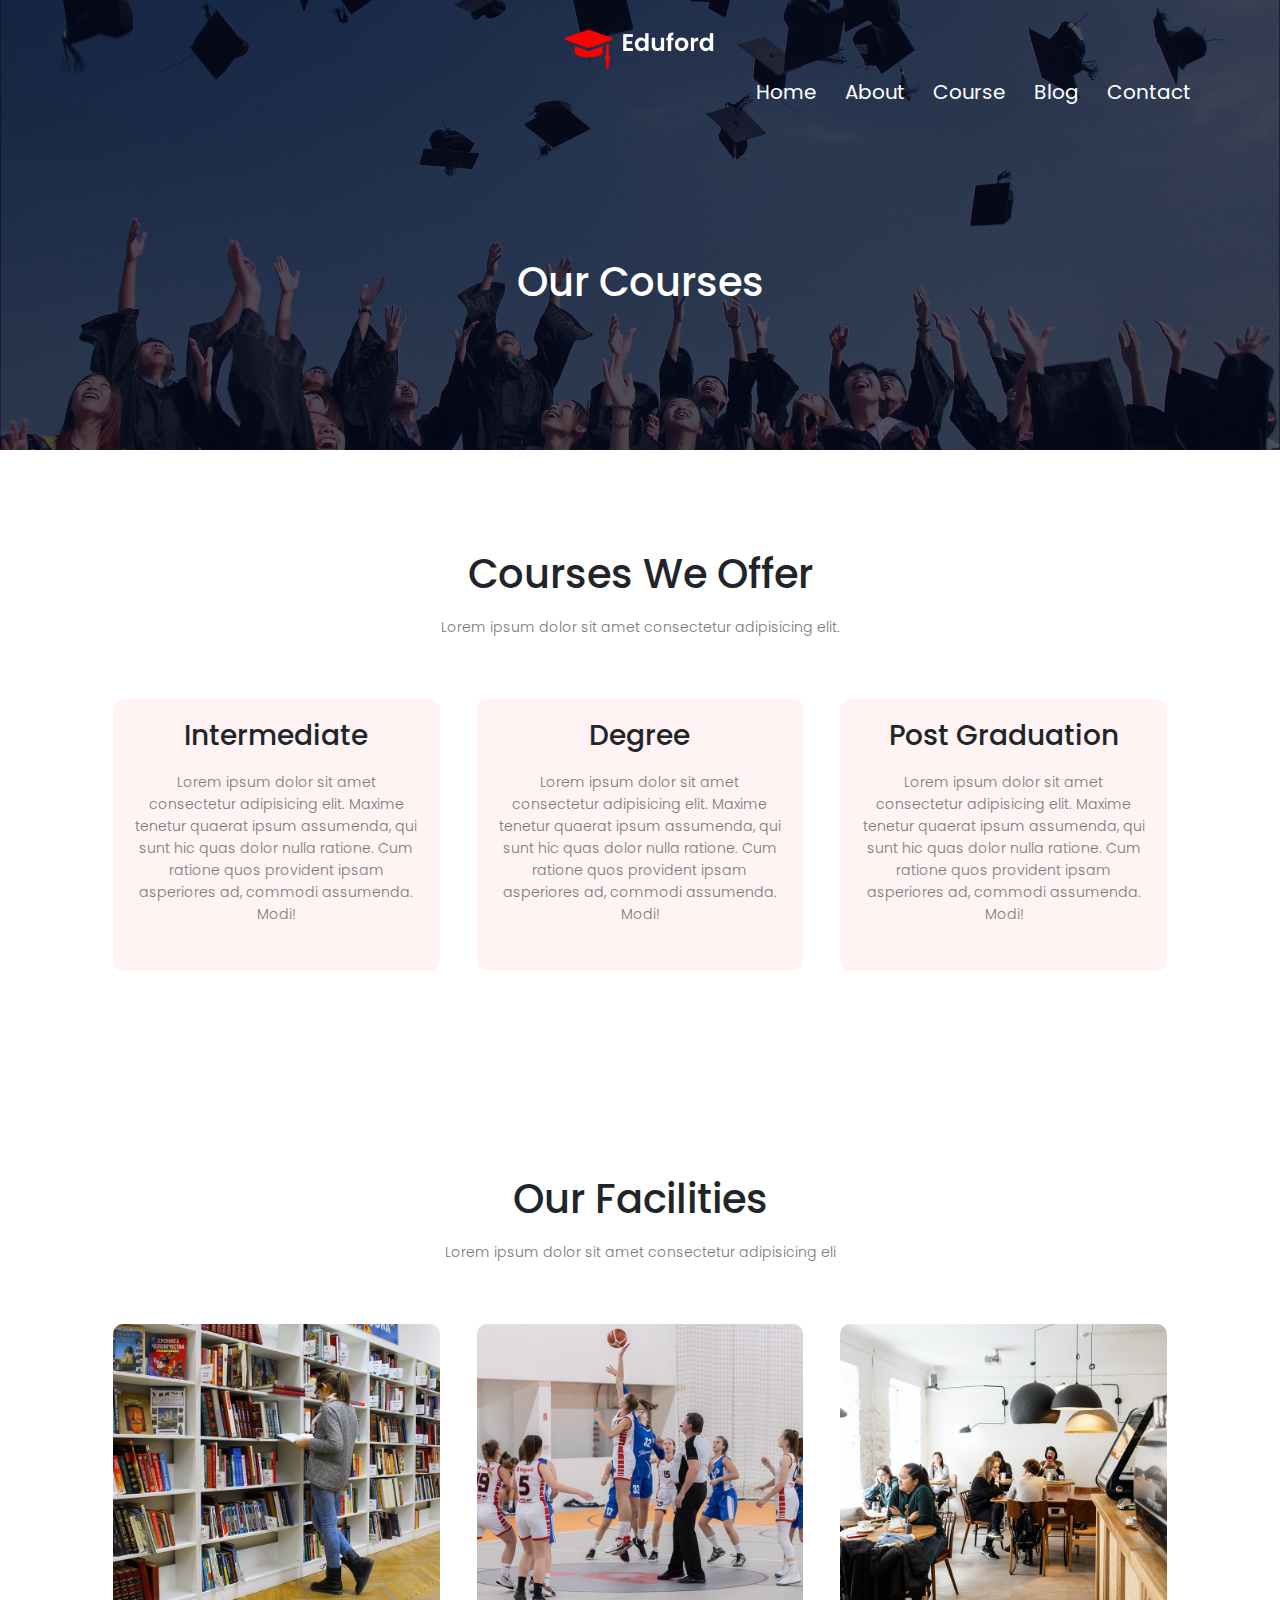
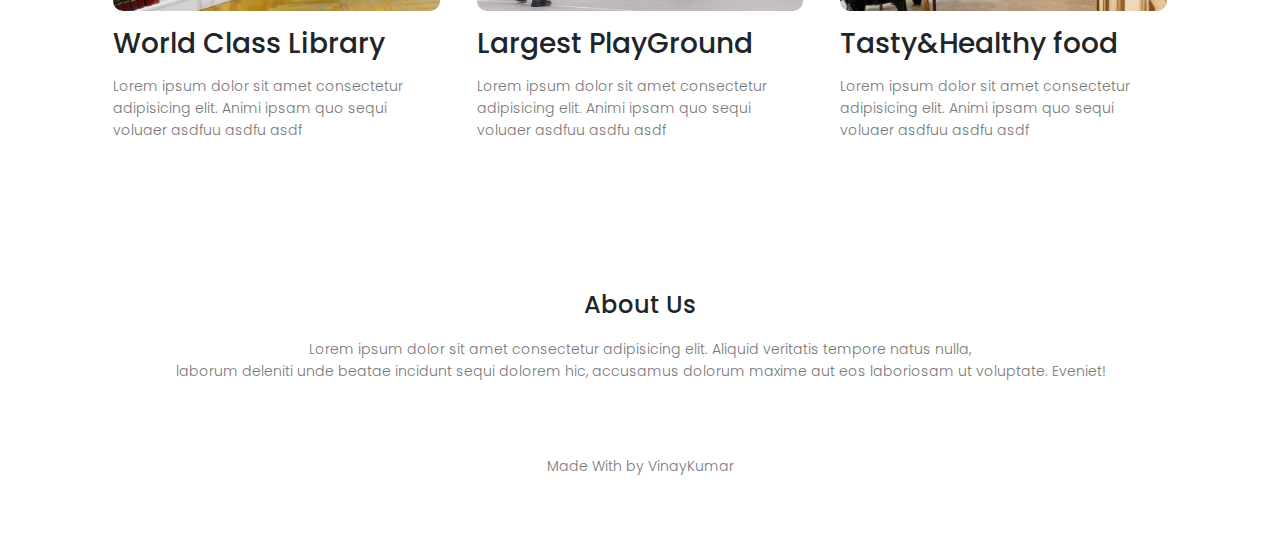
<file: Course.html>
<!DOCTYPE html>
<html lang="en">
<head>
    <meta charset="UTF-8">
    <meta http-equiv="X-UA-Compatible" content="IE=edge">
    <meta name="viewport" content="width=device-width, initial-scale=1.0">
    <title>University Website</title>
    
    <link rel="stylesheet" href="style.css">
    <link rel="stylesheet" href="https://maxcdn.bootstrapcdn.com/bootstrap/4.3.1/css/bootstrap.min.css">
    <link rel="stylesheet" href="https://use.fontawesome.com/releases/v5.6.3/css/all.css" integrity="sha384-UHRtZLI+pbxtHCWp1t77Bi1L4ZtiqrqD80Kn4Z8NTSRyMA2Fd33n5dQ8lWUE00s/" crossorigin="anonymous">

<link href="https://fonts.googleapis.com/css2?family=Poppins:wght@100;200;300;400;600;700&display=swap" rel="stylesheet">
</head>
<body> 
    <section class="sub-header">
      <nav>
        <a href="index.html"><img src="images/logo.png"></a>
        <div class="nav-links" id="navLinks">
            <i class="fa fa-times" aria-hidden="true" onclick="hideMenu()"></i>
            <ul>
                <li><a href="index.html">Home</a></li>
                <li><a href="About.html">About</a></li>
                <li><a href="Course.html">Course</a></li>
                <li><a href="Blog.html">Blog</a></li>
                <li><a href="Contact.html">Contact</a></li>
            </ul>
        </div>
        <i class="fa fa-bars"  onclick="showMenu()"></i>
      </nav>
<h1>Our Courses</h1>
   </section>
 
<!--------------Course-------------------------->
<section class="course">
    <h1>Courses We Offer</h1>
    <p>Lorem ipsum dolor sit amet consectetur adipisicing elit.</p>

    <div class="row">
        <div class="course-col">
            <h3>Intermediate</h3>
            <p>Lorem ipsum dolor sit amet consectetur adipisicing elit. Maxime tenetur quaerat 
        ipsum assumenda, qui sunt hic quas dolor nulla ratione. Cum ratione quos provident ipsam asperiores ad,
         commodi assumenda. Modi!</p>
        </div>
        <div class="course-col">
            <h3>Degree</h3>
            <p>Lorem ipsum dolor sit amet consectetur adipisicing elit. Maxime tenetur quaerat 
        ipsum assumenda, qui sunt hic quas dolor nulla ratione. Cum ratione quos provident ipsam asperiores ad,
         commodi assumenda. Modi!</p>
        </div>
        <div class="course-col">
            <h3>Post Graduation</h3>
            <p>Lorem ipsum dolor sit amet consectetur adipisicing elit. Maxime tenetur quaerat 
        ipsum assumenda, qui sunt hic quas dolor nulla ratione. Cum ratione quos provident ipsam asperiores ad,
         commodi assumenda. Modi!</p>
        </div>
    </div>
</section>
<!--------------facilities-------------------------->
<section class="facilities">
    <h1>Our Facilities</h1>
    <p>Lorem ipsum dolor sit amet consectetur adipisicing eli</p>

        <div class="row">
            <div class="facilities-col">
                <img src="images/library.png">
                <h3>World Class Library</h3>
                <p>Lorem ipsum dolor sit amet consectetur adipisicing elit.
                     Animi ipsam quo sequi voluaer asdfuu asdfu asdf
                </p>

            </div>
            <div class="facilities-col">
                <img src="images/basketball.png">
                <h3>Largest PlayGround</h3>
                <p>Lorem ipsum dolor sit amet consectetur adipisicing elit.
                     Animi ipsam quo sequi voluaer asdfuu asdfu asdf
                </p>
                
            </div>
            <div class="facilities-col">
                <img src="images/cafeteria.png">
                <h3>Tasty&Healthy food</h3>
                <p>Lorem ipsum dolor sit amet consectetur adipisicing elit.
                     Animi ipsam quo sequi voluaer asdfuu asdfu asdf
                </p>
                
            </div>
        </div>
</section>

<!--------------footer-------------------------->
<section class="footer">
    <h4>About Us</h4>
    <p>Lorem ipsum dolor sit amet consectetur adipisicing elit.
         Aliquid veritatis tempore natus nulla,<br> laborum deleniti unde beatae incidunt sequi dolorem hic,
         accusamus dolorum maxime aut eos laboriosam ut voluptate. Eveniet!</p>

 <div class="icons">
    <i class="fab fa-youtube"></i>
    <i class="fab fa-whatsapp"></i>
    <i class="fab fa-slack-hash"></i>
    <i class="fab fa-stack-overflow"></i>
    <i class="fab fa-github"></i>
    <i class="fab fa-facebook"></i>
    <i class="fab fa-instagram fa-lg"></i>
   
 </div>
 <p>Made With  <i class="fa fa-heart" aria-hidden="true"></i> by VinayKumar</i></p>
    
</section>


    <script>
        var navLinks = document.getElementById("navLinks");
        function showMenu(){
            navLinks.style.right ="0"; 
        }
        function hideMenu(){
            navLinks.style.right ="-200px"
        }
    </script>
</body>
</html>
</file>
<file: style.css>
*{
    margin:0;
    padding: 0;
    font-family: 'Poppins', sans-serif;
}
.header{
    min-height: 100vh;
    width: 100%;
    background-image: linear-gradient(rgba(4,9,30,0.7),rgba(4,9,30,0.7)),url(images/banner.png);
    background-position: center;
    background-size: cover;
    position: relative;

}
nav{
    display: flex;
    padding: 2% 6%;
    justify-content: space-between;
    align-items: center;
}
nav img{
     width: 150px;

}
 .nav-links{
   flex: 1;
   text-align: right;

 }
 .nav-links ul li{
    list-style: none;
    display: inline-block;
    padding:8px 12px;
    position:relative;
 }

 .nav-links ul li a{
    color: #fff;
    text-decoration: none;
    font-size: 20px;

 }
 .nav-links ul li::after{
    content: '';
    width: 0%;
    height: 2px;
    background: #f44336;
    display: block;
    margin: auto;
 }
 .nav-links ul li:hover::after{
    width: 100%;
 }

 .text-box{
    width: 90%;
    color: white;
    position: absolute;
    top: 50%;
    left: 50%;
    transform: translate(-50%,-50%);
    text-align: center;
 }
 .text-box h1{
    font-size: 63px;

 }
 .text-box p{
    margin: 10px 0 40px;
    font-size:14px ;
    color: white;
 }
 .hero-btn{
    display: inline-block;
    text-decoration: none;
    color: white;
    border: 1px solid #fff;
    padding: 12px 34px;
    font-size: 13px;
    background: transparent;
    position: relative;
    cursor: pointer;
 }
 .hero-btn:hover{
    border: 1px solid #f44336;
    background: #f44336;
    transition: 1s;
 }
 nav .fa{
    display: none;
 }
 @media(max-width: 700px){
    .text-box h1{
        font-size:20px;
    }
    .nav-links ul li {
        display: block;
    }
   .nav-links{
    position: fixed;
    top:0;
    right: -200px;
    background: #f44336;
    height: 100vh;
    width: 200px;
    text-align: left;
    z-index: 2;
    transition: 1s;
   }
   nav .fa{
    display:block;
    color: white;
    margin: 10px;
    font-size: 22px;
    cursor: pointer;

   }
   .nav-links ul{
    padding: 30px;
   }
 }

 /*-----------------------course-------------------*/
 .course{
    width: 80%;
    margin: auto;
    text-align: center;
    padding-top: 100px;
 }
 h1{
    font-size: 36px;
    font-weight: 600;
 }
 p{
    color:#777;
    font-size: 14px;
    font-weight: 300;
    line-height: 22px;
    padding: 10px;
 }
 .row{
    margin: 5%;
    display: flex;
    justify-content: space-between;
 }
 .course-col{
flex-basis: 31%;
background: #fff3f3;
border-radius: 10px;
margin-bottom: 5%;
padding: 20px 12px;
box-sizing: border-box;
transition: 0.5s;
 }
 h3{
    text-align: center;
    font-weight: 600;
    margin: 10px 0;
 }
 .course-col:hover{
    box-shadow: 0 0 20px 0px rgba(0,0,0,0.2) ;
 }
 @media(max-width:700px){
    .row{
        flex-direction: column;
    }
 }




 /*-----------------------campus-------------------*/

 .campus{
    width: 80%;
    margin: auto;
    text-align: center;
    padding-top: 50px;
 }
.campus-col{
    flex-basis: 32%;
    border-radius: 10px;
    margin-bottom: 30px;
    position: relative;
    overflow: hidden;
}
.campus-col img{
    width: 100%;
    display: block;
}
.layer{
    background:transparent;
    height: 100%;
    width: 100% ;
    position: absolute;
    top: 0;
    left: 0;
    transition: 0.5s;
}
.layer:hover{
    background: rgba(226,0,0,0.7);
}
.layer h3{
    width: 100%;
    font-weight: 500;
    color: white;
    font-size: 26px;
    bottom: 0;
    left: 50%;
    transform: translateX(-50%);
    position: absolute;
    opacity: 0;
    transition: 0.5s;
}
.layer:hover h3{
    bottom: 49%;
    opacity: 1;
}


 /*-----------------------facilities-------------------*/

 .facilities{
    width: 80%;
    margin: auto;
    text-align: center;
    padding-top: 100px;
 }
 .facilities-col{
    flex-basis: 31%;
    border-radius: 10px;
    margin-bottom: 5%;
    text-align: left;
 }
 .facilities-col img{
    width: 100%;
    border-radius: 10px;
 }
 .facilities-col p{
    padding: 0;
 }
 .facilities-col h3{
    margin-top: 16px;
    margin-bottom: 15px;
    text-align: left;
 }

 /*-----------------------testimonials-------------------*/
 .testimonial{
   width: 80%;
   margin: auto;
   padding-top: 100px;
   text-align: center;
 }
 .testimonial-col{
   flex-basis: 44%;
   border-radius: 10px;
   margin-bottom: 5%;
   text-align: left;
   background: #fff3f3;
   padding: 25px;
   display: flex;
 }
 .testimonial-col img{
   height: 40px;
   margin-left: 5px;
   margin-right: 30px;
   border-radius: 50%;

 }
 .testimonial-col{
   padding: 0;
 }
 .testimonial-col h3{
   margin-top: 15px;
   text-align: left;
 }
.testimonial-col .fa{
   color: #f44336;
}
@media(max-width:700px){
   .testimonial-col img{
   
      margin-left: 0px;
      margin-right: 15px;
     
   }
}




 /*-----------------------cta------------------*/

 .cta{
   margin: 100px auto;
   width: 80%;
   background-image: linear-gradient(rgba(0,0,0,0.7),rgba(0,0,0,0.7)),url(images/banner2.jpg);
   background-position: center;
   background-size: cover;
   border-radius: 10px;
   text-align: center;
   padding: 100px 0;
 }
 .cta h1{
   color: white;
   margin-bottom: 40px;
   padding: 0;

 }

 @media(max-width:700px){
   .cta h1{
      font-size:24px;
   }
 }

 /*---------------------footer------------------*/

 .footer{
   width: 100%;
   text-align: center;
   padding: 30px 0;
 }
 .footer h1{
   margin-bottom: 25px;
   margin-top: 20px;
   font-weight: 600;
 }
 .icons .fab{
   color: #f44336;
   margin: 0 13px;
   cursor: pointer;
   padding: 18px 0;
   font-size: 25px;
  
 }
 .fa-heart{
   color:crimson;
 }


 /*---------------------about us page------------------*/

 .sub-header{
   height: 50vh;
   width: 100%;
   background-image: linear-gradient(rgba(4,9,30,0.7),rgba(4,9,30,0.7)),url(images/background.jpg);
   background-position: center;
   background-size: cover;
   text-align: center;
   color: white;
 }
 .sub-header h1{
   margin-top: 100px;
 }
 .about-us{
   width: 80%;
   margin: auto;
   padding-top: 80px;
   padding-bottom: 50px;
 }
 .about-col{
   flex-basis: 48%;
   padding:30px 2px;
 }
 .about-col img{
   width:100%;
 }
 .about-col h1{
   padding-top: 0;
 }
 .about-col p{
   padding: 15px 0 25px;
 }
 .red-btn{
   border: 1px solid #f44336 ;
   background: transparent;
   color: #f44336;
 }
 .red-btn:hover{
   color: white;
 }

  /*---------------------blog-content------------------*/
  .blog-content{
   width: 80%;
   margin: auto;
   padding: 60px 0;
  }
  .blog-left{
   flex-basis:65%;
  }
  .blog-left img{
   width: 100%;
  }
  .blog-left h2{
   color: #222;
   font-weight: 600;
   margin: 30px 0;
  }
  .blog-left p{
   color: #999;
   padding: 0;
  }
  .blog-right{
   flex-basis: 32%;
  }
  .blog-right h3{
   background: #f44336;
   color:white;
   padding: 7px 0;
   font-size: 16px;
   margin-bottom: 20px;
  }
.blog-right div{
   display: flex;
   align-items: center;
   justify-content: space-between;
   color:#555;
   padding: 8px ;
   box-sizing: border-box;
}
.comment-box{
   border: 1px solid #ccc;
   margin: 50px 0;
   padding: 10px 20px;
}
.comment-box h3{
   text-align: left;
}
.comment-form input, .comment-form textarea{
   width: 100%;
   padding: 10px;
   margin: 15px 0;
   box-sizing: border-box;
   border: none;
   outline: none;
   background: #f0f0f0;
}

.comment-form button{
   margin: 10px 0;
}
@media(max-width:700px){
   .sub-header h1{
      font-size: 24px;
   }
}

/*---------------------contact us------------------*/
.location{
   width: 80%;
   margin: auto;
   padding: 80px 0;
}
.location iframe{
   width: 100%;
}
.contact-us{
   width: 80%;
   margin: auto;
}
.contact-col{
   flex-basis: 48%;
   margin-bottom: 30px;
}
.contact-col div{
   display: flex;
   align-items: center;
   margin-bottom: 40px;
}
.contact-col div .fa{
   font-size: 28px;
   color: #f44336;
   margin: 10px;
   margin-right: 30px;
}
.contact-col div p{
   padding: 0;
}
.contact-col div h5{
   font-size: 20px;
   margin-bottom: 5px;
   color: #555;
   font-weight: 400;
}

.contact-col input, .contact-col textarea{
   width: 100%;
   padding: 15px;
   margin-bottom: 17px;
   outline: none;
   border: 1px solid #ccc;
   box-sizing: border-box;
}
</file>
